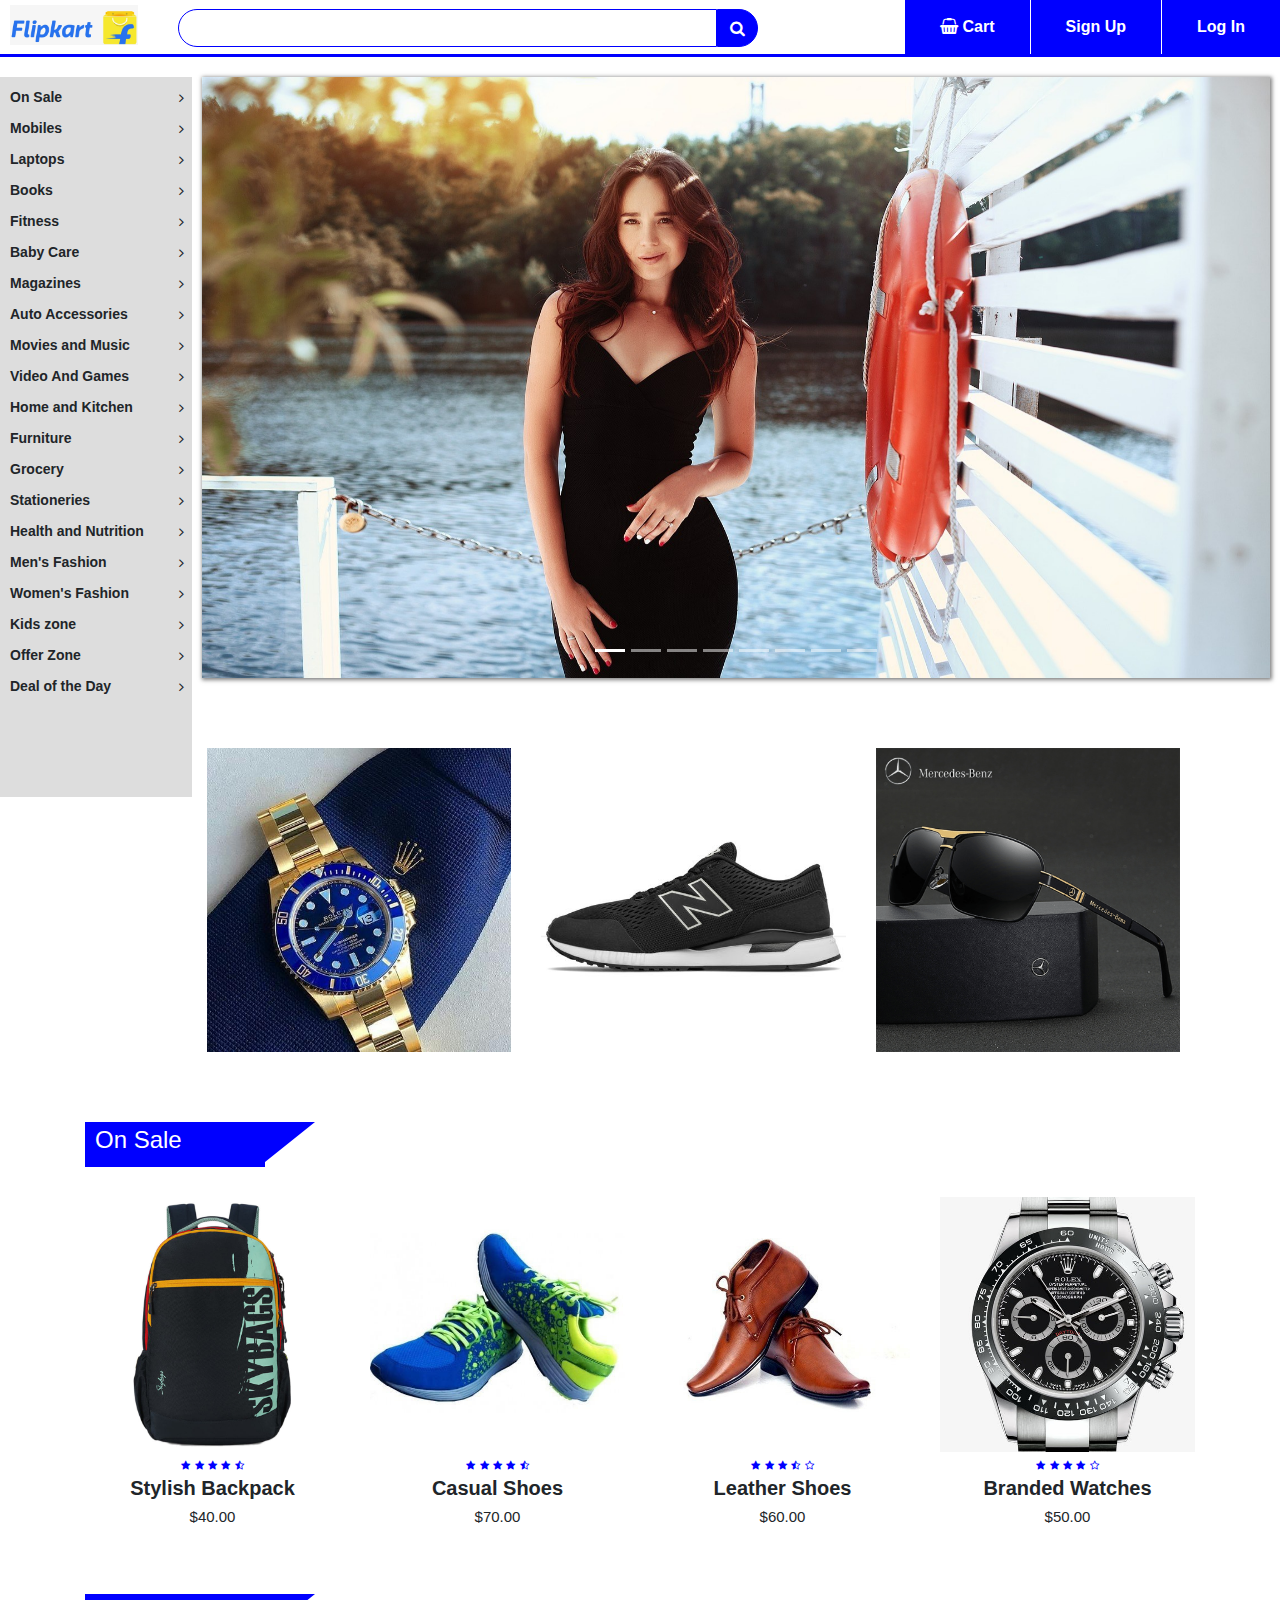
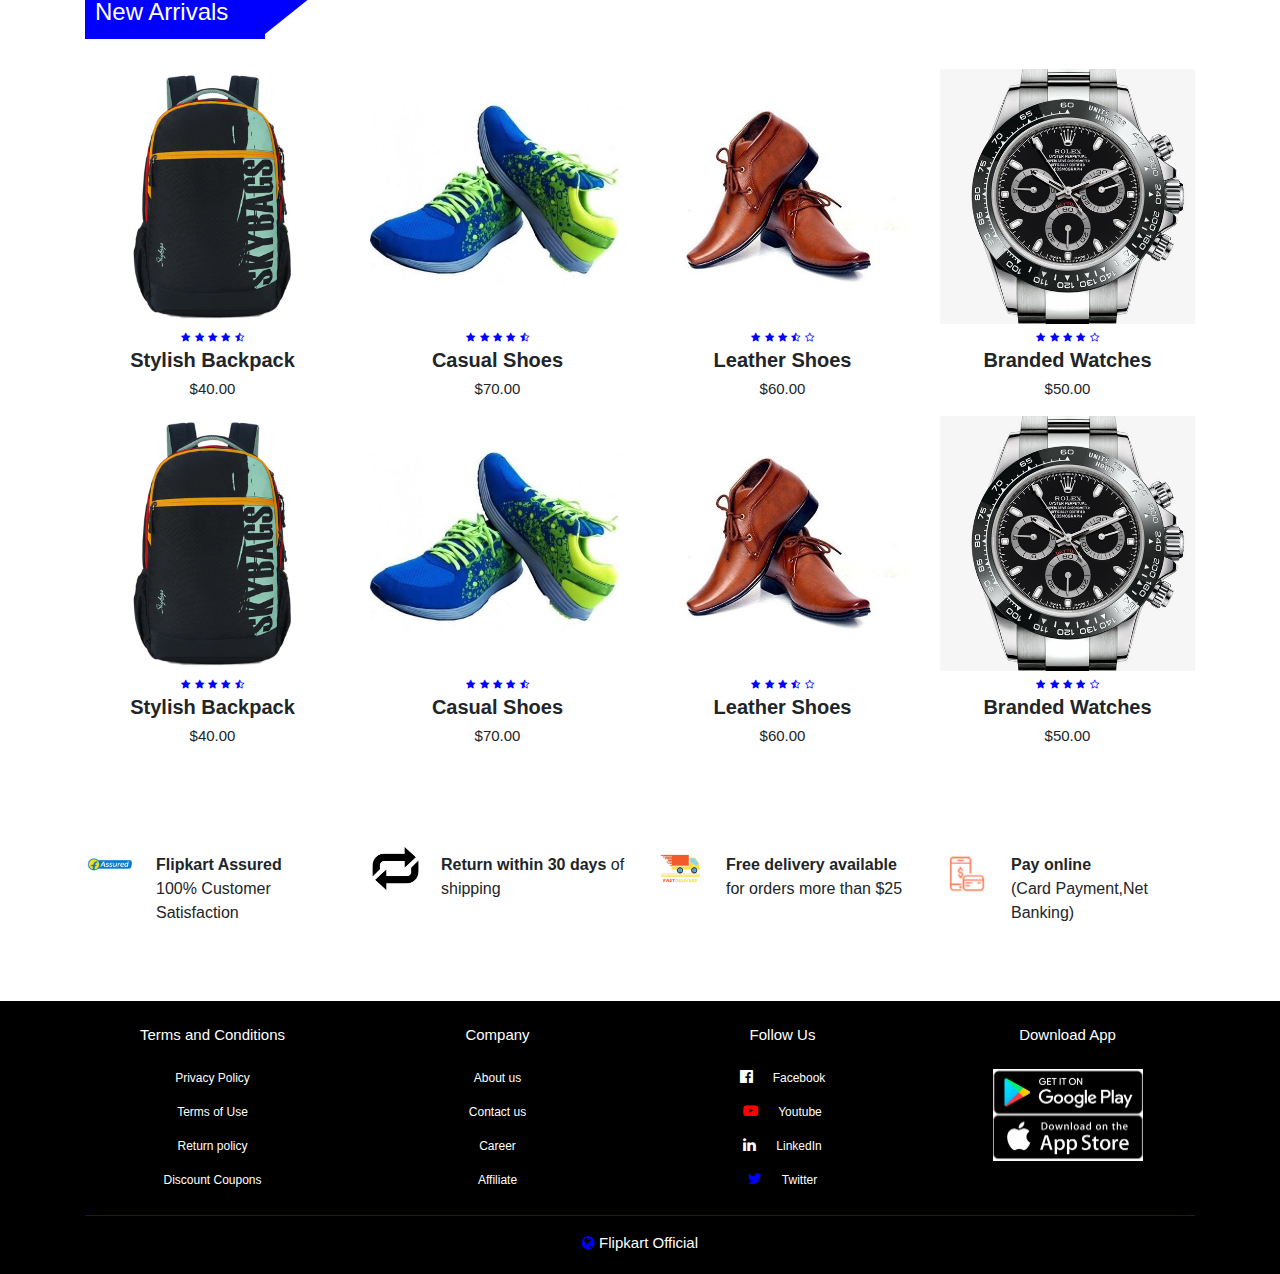
<file: e-commercewebsite/index.html>
<!DOCTYPE html>
<html>
<head>
	<title>E-commerce Website</title>
	<link rel="stylesheet" type="text/css" href="style.css">
	<link rel="stylesheet" href="https://stackpath.bootstrapcdn.com/bootstrap/4.3.1/css/bootstrap.min.css">
	<link rel="stylesheet" href="https://stackpath.bootstrapcdn.com/font-awesome/4.7.0/css/font-awesome.min.css"> 
	<script src="https://code.jquery.com/jquery-3.3.1.slim.min.js"></script>
	<script src="https://stackpath.bootstrapcdn.com/bootstrap/4.3.1/js/bootstrap.min.js"></script>
</head>
<body>

	<!--Top navigation bar--------------------->

	<div class="top-nav-bar">
		<div class="search-box">
			<i class="fa fa-bars" id="menu-btn" onclick="openmenu()"></i>
			<i class="fa fa-times" id="close-btn" onclick="closemenu()"></i>
			<img src="images/logo.png" title="Home" class="logo">
			<input type="text" class="form-control">
			<span class="input-group-text"><i class="fa fa-search" title="Search"></i></span>
		</div>
		<div class="menu-bar">
		<ul>
			<li><a href="#"><i class="fa fa-shopping-basket"></i>Cart</a></li>
			<li><a href="#">Sign Up</a></li>
			<li><a href="#">Log In</a></li>
		</ul>
		</div>
	</div>

	<!--Header--------------------------->

	<section class="header">
		<div class="side-menu" id="side-menu">
			<ul>
				<li>On Sale<i class="fa fa-angle-right"></i>
					<ul>
						<li>Sub Menu-1</li>
						<li>Sub Menu-1</li>
						<li>Sub Menu-1</li>
						<li>Sub Menu-1</li>
					</ul>
				</li>
				<li>Mobiles<i class="fa fa-angle-right"></i>
					<ul>
						<li>Sub Menu-2</li>
						<li>Sub Menu-2</li>
						<li>Sub Menu-2</li>
						<li>Sub Menu-2</li>
					</ul>
				</li>
				<li>Laptops<i class="fa fa-angle-right"></i>
					<ul>
						<li>Sub Menu-3</li>
						<li>Sub Menu-3</li>
						<li>Sub Menu-3</li>
						<li>Sub Menu-3</li>
					</ul>
				</li>
				<li>Books<i class="fa fa-angle-right"></i>
					<ul>
						<li>Sub Menu-4</li>
						<li>Sub Menu-4</li>
						<li>Sub Menu-4</li>
						<li>Sub Menu-4</li>
					</ul>
				</li>
				<li>Fitness<i class="fa fa-angle-right"></i>
					<ul>
						<li>Sub Menu-5</li>
						<li>Sub Menu-5</li>
						<li>Sub Menu-5</li>
						<li>Sub Menu-5</li>
					</ul>
				</li>
				<li>Baby Care<i class="fa fa-angle-right"></i>
					<ul>
						<li>Sub Menu-6</li>
						<li>Sub Menu-6</li>
						<li>Sub Menu-6</li>
						<li>Sub Menu-6</li>
					</ul>
				</li>
				<li>Magazines<i class="fa fa-angle-right"></i>
					<ul>
						<li>Sub Menu-7</li>
						<li>Sub Menu-7</li>
						<li>Sub Menu-7</li>
						<li>Sub Menu-7</li>
					</ul>
				</li>
				<li>Auto Accessories<i class="fa fa-angle-right"></i>
					<ul>
						<li>Sub Menu-8</li>
						<li>Sub Menu-8</li>
						<li>Sub Menu-8</li>
						<li>Sub Menu-8</li>
					</ul>
				</li>
				<li>Movies and Music<i class="fa fa-angle-right"></i>
					<ul>
						<li>Sub Menu-9</li>
						<li>Sub Menu-9</li>
						<li>Sub Menu-9</li>
						<li>Sub Menu-9</li>
					</ul>
				</li>
				<li>Video And Games<i class="fa fa-angle-right"></i>
					<ul>
						<li>Sub Menu-10</li>
						<li>Sub Menu-10</li>
						<li>Sub Menu-10</li>
						<li>Sub Menu-10</li>
					</ul>
				</li><li>Home and Kitchen<i class="fa fa-angle-right"></i>
					<ul>
						<li>Sub Menu-11</li>
						<li>Sub Menu-11</li>
						<li>Sub Menu-11</li>
						<li>Sub Menu-11</li>
					</ul>
				</li>
				<li>Furniture<i class="fa fa-angle-right"></i>
					<ul>
						<li>Sub Menu-12</li>
						<li>Sub Menu-12</li>
						<li>Sub Menu-12</li>
						<li>Sub Menu-12</li>
					</ul>
				</li>
				<li>Grocery<i class="fa fa-angle-right"></i>
					<ul>
						<li>Sub Menu-13</li>
						<li>Sub Menu-13</li>
						<li>Sub Menu-13</li>
						<li>Sub Menu-13</li>
					</ul>
				</li>
				<li>Stationeries<i class="fa fa-angle-right"></i>
					<ul>
						<li>Sub Menu-14</li>
						<li>Sub Menu-14</li>
						<li>Sub Menu-14</li>
						<li>Sub Menu-14</li>
					</ul>
				</li>
				<li>Health and Nutrition<i class="fa fa-angle-right"></i>
					<ul>
						<li>Sub Menu-15</li>
						<li>Sub Menu-15</li>
						<li>Sub Menu-15</li>
						<li>Sub Menu-15</li>
					</ul>
				</li>
				<li>Men's Fashion<i class="fa fa-angle-right"></i>
					<ul>
						<li>Sub Menu-16</li>
						<li>Sub Menu-16</li>
						<li>Sub Menu-16</li>
						<li>Sub Menu-16</li>
					</ul>
				</li>
				<li>Women's Fashion<i class="fa fa-angle-right"></i>
					<ul>
						<li>Sub Menu-17</li>
						<li>Sub Menu-17</li>
						<li>Sub Menu-17</li>
						<li>Sub Menu-17</li>
					</ul>
				</li>
				<li>Kids zone<i class="fa fa-angle-right"></i>
					<ul>
						<li>Sub Menu-18</li>
						<li>Sub Menu-18</li>
						<li>Sub Menu-18</li>
						<li>Sub Menu-18</li>
					</ul>
				</li>
				<li>Offer Zone<i class="fa fa-angle-right"></i>
					<ul>
						<li>Sub Menu-19</li>
						<li>Sub Menu-19</li>
						<li>Sub Menu-19</li>
						<li>Sub Menu-19</li>
					</ul>
				</li>
				<li>Deal of the Day<i class="fa fa-angle-right"></i>
				</li>
			</ul>
		</div>
		<div class="slider">
			<div id="slider" class="carousel slide carousel-fade" data-ride="carousel">
	 	 		<div class="carousel-inner">
	   			<div class="carousel-item active">
	     		 	<img src="images/pic21.jpg" class="d-block w-100">
	   			</div>
	   			<div class="carousel-item">
	      			<img src="images/pic7.jpg" class="d-block w-100">
	   			</div>
			    <div class="carousel-item">
			      <img src="images/pic6.jpg" class="d-block w-100">
			    </div>
			    <div class="carousel-item">
			      <img src="images/pic4.jpg" class="d-block w-100">
			    </div>
			    <div class="carousel-item">
			      <img src="images/pic8.jpg" class="d-block w-100">
			    </div>
			   <div class="carousel-item">
			      <img src="images/pic5.jpg" class="d-block w-100">
			    </div>
			    <div class="carousel-item">
			      <img src="images/pic3.jpg" class="d-block w-100">
			    </div>
			    <div class="carousel-item">
			      <img src="images/pic1.png" class="d-block w-100">
			    </div> 
	 	 		</div>
	 	 		<ol class="carousel-indicators">
    			<li data-target="#slider" data-slide-to="0" class="active"></li>
    			<li data-target="#slider" data-slide-to="1"></li>
    			<li data-target="#slider" data-slide-to="2"></li>
    			<li data-target="#slider" data-slide-to="3"></li>
    			<li data-target="#slider" data-slide-to="4"></li>
    			<li data-target="#slider" data-slide-to="5"></li>
    			<li data-target="#slider" data-slide-to="6"></li>
    			<li data-target="#slider" data-slide-to="7"></li>
  				</ol>
			</div>
		</div>
	</section>
		<!--feautured-categories------------------>
	<section class="featured-categories">
		<div class="container">
			<div class="row">
				<div class="col-md-4">
					<img src="images/pic9.jpeg" title="Watches">
				</div>
				<div class="col-md-4">
					<img src="images/pic14.jpg" title="Shoes">
				</div>
				<div class="col-md-4">
					<img src="images/pic11.png" title="Sunglasses">
				</div>
			</div>
		</div>
	</section>
		<!--On Sale Products------------------->
	<section class="On-Sale">
		<div class="container">
			<div class="title-box">
				<h2>On Sale</h2>
			</div>
			<div class="row">
				<div class="col-md-3">
					<div class="product-top">
						<a href="product.html"><img src="images/pic16.jpg" title="Backpacks"></a>
						<div class="overlay-right">
							<button type="button" class="btn btn-secondary" title="Quick Shopping"><i class="fa fa-eye"></i>
							</button>
							<button type="button" class="btn btn-secondary" title="Add to WishList"><i class="fa fa-heart-o"></i>
							</button>
							<button type="button" class="btn btn-secondary" title="Add to Cart"><i class="fa fa-shopping-cart"></i>
							</button>
						</div>
					</div>
					<div class="product-bottom text-center">
						<i class="fa fa-star"></i>
						<i class="fa fa-star"></i>
						<i class="fa fa-star"></i>
						<i class="fa fa-star"></i>
						<i class="fa fa-star-half-o"></i>
						 	<h3>Stylish Backpack</h3>
						 	<h5>$40.00</h5>
					</div>
				</div>
				<div class="col-md-3">
					<div class="product-top">
						<a href="product.html"><img src="images/pic19.jpg" title="Casual Shoes"></a>
						<div class="overlay-right">
							<button type="button" class="btn btn-secondary" title="Quick Shopping"><i class="fa fa-eye"></i>
							</button>
							<button type="button" class="btn btn-secondary" title="Add to WishList"><i class="fa fa-heart-o"></i>
							</button>
							<button type="button" class="btn btn-secondary" title="Add to Cart"><i class="fa fa-shopping-cart"></i>
							</button>
						</div>
					</div>
					<div class="product-bottom text-center">
						<i class="fa fa-star"></i>
						<i class="fa fa-star"></i>
						<i class="fa fa-star"></i>
						<i class="fa fa-star"></i>
						<i class="fa fa-star-half-o"></i>
						 	<h3>Casual Shoes</h3>
						 	<h5>$70.00</h5>
					</div>
				</div>
				<div class="col-md-3">
					<div class="product-top">
						<a href="product.html"><img src="images/pic20.jpg" title="Leather Shoes"></a>
						<div class="overlay-right">
							<button type="button" class="btn btn-secondary" title="Quick Shopping"><i class="fa fa-eye"></i>
							</button>
							<button type="button" class="btn btn-secondary" title="Add to WishList"><i class="fa fa-heart-o"></i>
							</button>
							<button type="button" class="btn btn-secondary" title="Add to Cart"><i class="fa fa-shopping-cart"></i>
							</button>
						</div>
					</div>
					<div class="product-bottom text-center">
						<i class="fa fa-star"></i>
						<i class="fa fa-star"></i>
						<i class="fa fa-star"></i>
						<i class="fa fa-star-half-o"></i>
						<i class="fa fa-star-o"></i>
						 	<h3>Leather Shoes</h3>
						 	<h5>$60.00</h5>
					</div>
				</div>
				<div class="col-md-3">
					<div class="product-top">
						<a href="product.html"><img src="images/pic18.jpg" title="Branded Watches"></a>
						<div class="overlay-right">
							<button type="button" class="btn btn-secondary" title="Quick Shopping"><i class="fa fa-eye"></i>
							</button>
							<button type="button" class="btn btn-secondary" title="Add to WishList"><i class="fa fa-heart-o"></i>
							</button>
							<button type="button" class="btn btn-secondary" title="Add to Cart"><i class="fa fa-shopping-cart"></i>
							</button>
						</div>
					</div>
					<div class="product-bottom text-center">
						<i class="fa fa-star"></i>
						<i class="fa fa-star"></i>
						<i class="fa fa-star"></i>
						<i class="fa fa-star"></i>
						<i class="fa fa-star-o"></i>
						 	<h3>Branded Watches</h3>
						 	<h5>$50.00</h5>
					</div>
				</div>
			</div>
		</div>
	</section>

	          <!--New Products----------------->
	<section class="new-product">
		<div class="container">
			<div class="title-box">
				<h2>New Arrivals</h2>
			</div>
			<div class="row">
				<div class="col-md-3">
					<div class="product-top">
						<img src="images/pic16.jpg" title="Backpacks">
						<div class="overlay-right">
							<button type="button" class="btn btn-secondary" title="Quick Shopping"><i class="fa fa-eye"></i>
							</button>
							<button type="button" class="btn btn-secondary" title="Add to WishList"><i class="fa fa-heart-o"></i>
							</button>
							<button type="button" class="btn btn-secondary" title="Add to Cart"><i class="fa fa-shopping-cart"></i>
							</button>
						</div>
					</div>
					<div class="product-bottom text-center">
						<i class="fa fa-star"></i>
						<i class="fa fa-star"></i>
						<i class="fa fa-star"></i>
						<i class="fa fa-star"></i>
						<i class="fa fa-star-half-o"></i>
						 	<h3>Stylish Backpack</h3>
						 	<h5>$40.00</h5>
					</div>
				</div>
				<div class="col-md-3">
					<div class="product-top">
						<img src="images/pic19.jpg" title="Casual Shoes">
						<div class="overlay-right">
							<button type="button" class="btn btn-secondary" title="Quick Shopping"><i class="fa fa-eye"></i>
							</button>
							<button type="button" class="btn btn-secondary" title="Add to WishList"><i class="fa fa-heart-o"></i>
							</button>
							<button type="button" class="btn btn-secondary" title="Add to Cart"><i class="fa fa-shopping-cart"></i>
							</button>
						</div>
					</div>
					<div class="product-bottom text-center">
						<i class="fa fa-star"></i>
						<i class="fa fa-star"></i>
						<i class="fa fa-star"></i>
						<i class="fa fa-star"></i>
						<i class="fa fa-star-half-o"></i>
						 	<h3>Casual Shoes</h3>
						 	<h5>$70.00</h5>
					</div>
				</div>
				<div class="col-md-3">
					<div class="product-top">
						<img src="images/pic20.jpg" title="Leather Shoes">
						<div class="overlay-right">
							<button type="button" class="btn btn-secondary" title="Quick Shopping"><i class="fa fa-eye"></i>
							</button>
							<button type="button" class="btn btn-secondary" title="Add to WishList"><i class="fa fa-heart-o"></i>
							</button>
							<button type="button" class="btn btn-secondary" title="Add to Cart"><i class="fa fa-shopping-cart"></i>
							</button>
						</div>
					</div>
					<div class="product-bottom text-center">
						<i class="fa fa-star"></i>
						<i class="fa fa-star"></i>
						<i class="fa fa-star"></i>
						<i class="fa fa-star-half-o"></i>
						<i class="fa fa-star-o"></i>
						 	<h3>Leather Shoes</h3>
						 	<h5>$60.00</h5>
					</div>
				</div>
				<div class="col-md-3">
					<div class="product-top">
						<img src="images/pic18.jpg" title="Branded Watches">
						<div class="overlay-right">
							<button type="button" class="btn btn-secondary" title="Quick Shopping"><i class="fa fa-eye"></i>
							</button>
							<button type="button" class="btn btn-secondary" title="Add to WishList"><i class="fa fa-heart-o"></i>
							</button>
							<button type="button" class="btn btn-secondary" title="Add to Cart"><i class="fa fa-shopping-cart"></i>
							</button>
						</div>
					</div>
					<div class="product-bottom text-center">
						<i class="fa fa-star"></i>
						<i class="fa fa-star"></i>
						<i class="fa fa-star"></i>
						<i class="fa fa-star"></i>
						<i class="fa fa-star-o"></i>
						 	<h3>Branded Watches</h3>
						 	<h5>$50.00</h5>
					</div>
				</div>
				<div class="col-md-3">
					<div class="product-top">
						<img src="images/pic16.jpg" title="Backpacks">
						<div class="overlay-right">
							<button type="button" class="btn btn-secondary" title="Quick Shopping"><i class="fa fa-eye"></i>
							</button>
							<button type="button" class="btn btn-secondary" title="Add to WishList"><i class="fa fa-heart-o"></i>
							</button>
							<button type="button" class="btn btn-secondary" title="Add to Cart"><i class="fa fa-shopping-cart"></i>
							</button>
						</div>
					</div>
					<div class="product-bottom text-center">
						<i class="fa fa-star"></i>
						<i class="fa fa-star"></i>
						<i class="fa fa-star"></i>
						<i class="fa fa-star"></i>
						<i class="fa fa-star-half-o"></i>
						 	<h3>Stylish Backpack</h3>
						 	<h5>$40.00</h5>
					</div>
				</div>
				<div class="col-md-3">
					<div class="product-top">
						<img src="images/pic19.jpg" title="Casual Shoes">
						<div class="overlay-right">
							<button type="button" class="btn btn-secondary" title="Quick Shopping"><i class="fa fa-eye"></i>
							</button>
							<button type="button" class="btn btn-secondary" title="Add to WishList"><i class="fa fa-heart-o"></i>
							</button>
							<button type="button" class="btn btn-secondary" title="Add to Cart"><i class="fa fa-shopping-cart"></i>
							</button>
						</div>
					</div>
					<div class="product-bottom text-center">
						<i class="fa fa-star"></i>
						<i class="fa fa-star"></i>
						<i class="fa fa-star"></i>
						<i class="fa fa-star"></i>
						<i class="fa fa-star-half-o"></i>
						 	<h3>Casual Shoes</h3>
						 	<h5>$70.00</h5>
					</div>
				</div>
				<div class="col-md-3">
					<div class="product-top">
						<img src="images/pic20.jpg" title="Leather Shoes">
						<div class="overlay-right">
							<button type="button" class="btn btn-secondary" title="Quick Shopping"><i class="fa fa-eye"></i>
							</button>
							<button type="button" class="btn btn-secondary" title="Add to WishList"><i class="fa fa-heart-o"></i>
							</button>
							<button type="button" class="btn btn-secondary" title="Add to Cart"><i class="fa fa-shopping-cart"></i>
							</button>
						</div>
					</div>
					<div class="product-bottom text-center">
						<i class="fa fa-star"></i>
						<i class="fa fa-star"></i>
						<i class="fa fa-star"></i>
						<i class="fa fa-star-half-o"></i>
						<i class="fa fa-star-o"></i>
						 	<h3>Leather Shoes</h3>
						 	<h5>$60.00</h5>
					</div>
				</div>
				<div class="col-md-3">
					<div class="product-top">
						<img src="images/pic18.jpg" title="Branded Watches">
						<div class="overlay-right">
							<button type="button" class="btn btn-secondary" title="Quick Shopping"><i class="fa fa-eye"></i>
							</button>
							<button type="button" class="btn btn-secondary" title="Add to WishList"><i class="fa fa-heart-o"></i>
							</button>
							<button type="button" class="btn btn-secondary" title="Add to Cart"><i class="fa fa-shopping-cart"></i>
							</button>
						</div>
					</div>
					<div class="product-bottom text-center">
						<i class="fa fa-star"></i>
						<i class="fa fa-star"></i>
						<i class="fa fa-star"></i>
						<i class="fa fa-star"></i>
						<i class="fa fa-star-o"></i>
						 	<h3>Branded Watches</h3>
						 	<h5>$50.00</h5>
					</div>
				</div>
			</div>
		</div>
	</section>

	<!--Website Features------------------>

	<section class="website-features">
		<div class="container">
			<div class="row">
				<div class="col-md-3 feature-box">
					<img src="images/pic26.jpg">
					<div class="feature-text">
						<p><b>Flipkart Assured</b><br>100% Customer Satisfaction</p>
					</div>
				</div>
				<div class="col-md-3 feature-box">
					<img src="images/pic23.png">
					<div class="feature-text">
						<p><b>Return within 30 days</b> of shipping</p>
					</div>
				</div>
				<div class="col-md-3 feature-box">
					<img src="images/pic24.jpg">
					<div class="feature-text">
						<p><b>Free delivery available</b> for orders more than $25</p>
					</div>
				</div>
				<div class="col-md-3 feature-box">
					<img src="images/pic25.png">
					<div class="feature-text">
						<p><b>Pay online</b><br>(Card Payment,Net Banking)</p>
					</div>
				</div>
			</div>
		</div>
	</section>

	<!--Footer---------------------->

	<section class="footer">
		<div class="container text-center">
			<div class="row">
				<div class="col-md-3">
					<h1>Terms and Conditions</h1>
					<a href="#"><p>Privacy Policy</p></a>
					<a href="#"><p>Terms of Use</p></a>
					<a href="#"><p>Return policy</p></a>
					<a href="#"><p>Discount Coupons</p></a>
				</div>
				<div class="col-md-3">
					<h1>Company</h1>
					<a href="#"><p>About us</p></a>
					<a href="#"><p>Contact us</p></a>
					<a href="#"><p>Career</p></a>
					<a href="#"><p>Affiliate</p></a>
				</div>
				<div class="col-md-3">
					<h1>Follow Us</h1>
					<a href="#"><p><i class="fa fa-facebook-official"></i>Facebook</p></a>
					<a href="#"><p><i class="fa fa-youtube-play"></i>Youtube</p></a>
					<a href="#"><p><i class="fa fa-linkedin"></i>LinkedIn</p></a>
					<a href="#"><p><i class="fa fa-twitter"></i>Twitter</p></a>
				</div>
				<div class="col-md-3 footer-image">
					<h1>Download App</h1>
					<img src="images/pic27.jpg">
				</div>
			</div>
			<hr>
			<p class="copyright"><i class="fa fa-globe"></i>  Flipkart Official</p>
		</div>
	</section>
	<script>
		function openmenu(){
			document.getElementById("side-menu").style.display="block";
			document.getElementById("menu-btn").style.display="none";
			document.getElementById("close-btn").style.display="block";
		}
		function closemenu(){
			document.getElementById("side-menu").style.display="none";
			document.getElementById("menu-btn").style.display="block";
			document.getElementById("close-btn").style.display="none";
		}
	</script>
	
</body>
</html>
</file>
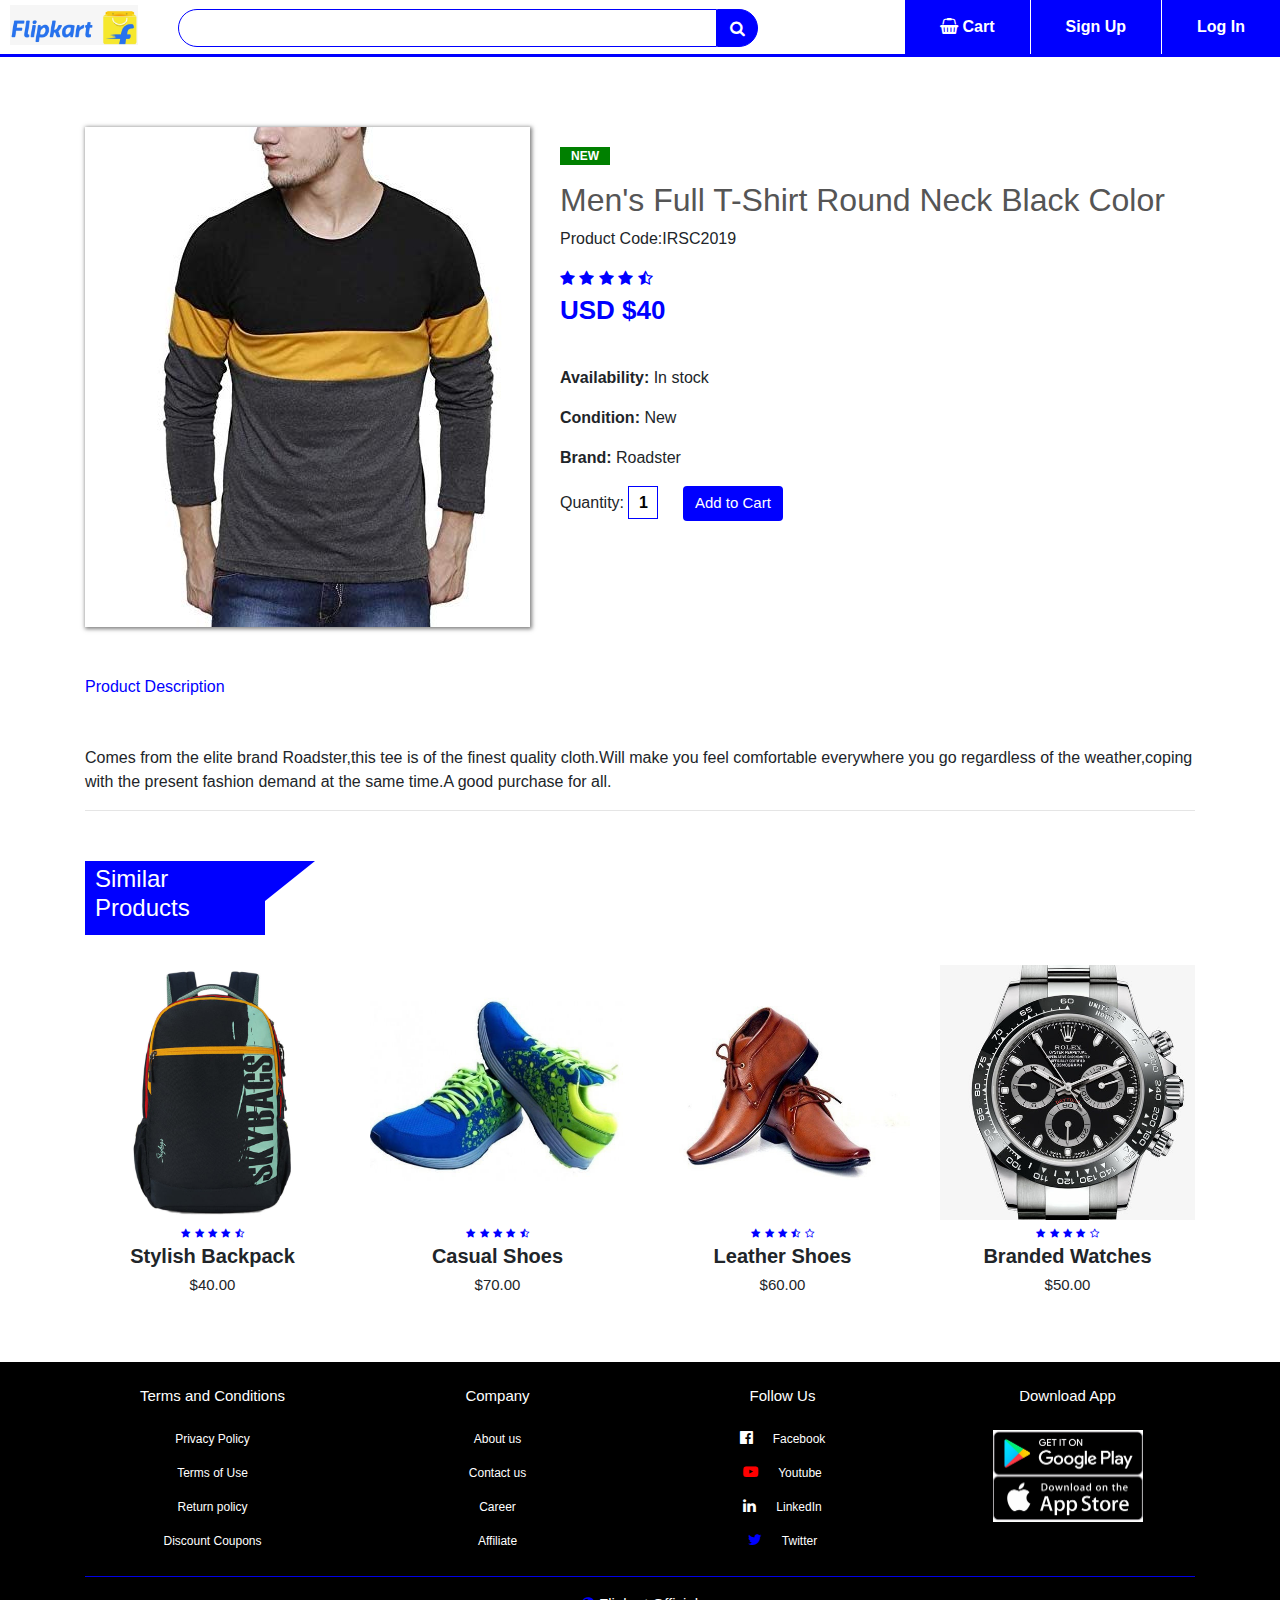
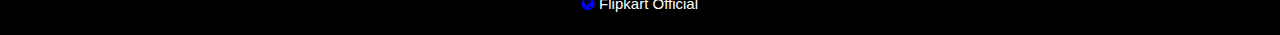
<file: e-commercewebsite/product.html>
<!DOCTYPE html>
<html>
<head>
	<title>E-commerce Website Single Product</title>
	<link rel="stylesheet" type="text/css" href="style.css">
	<link rel="stylesheet" href="https://stackpath.bootstrapcdn.com/bootstrap/4.3.1/css/bootstrap.min.css">
	<link rel="stylesheet" href="https://stackpath.bootstrapcdn.com/font-awesome/4.7.0/css/font-awesome.min.css"> 
	<script src="https://code.jquery.com/jquery-3.3.1.slim.min.js"></script>
	<script src="https://stackpath.bootstrapcdn.com/bootstrap/4.3.1/js/bootstrap.min.js"></script>
</head>
<body>

	<!--Top navigation bar----------------------->

	<div class="top-nav-bar">
		<div class="search-box">
			<i class="fa fa-bars" id="menu-btn" onclick="openmenu()"></i>
			<i class="fa fa-times" id="close-btn" onclick="closemenu()"></i>
			<a href="index.html"><img src="images/logo.png" title="Home" class="logo"></a>
			<input type="text" class="form-control">
			<span class="input-group-text"><i class="fa fa-search" title="Search"></i></span>
		</div>
		<div class="menu-bar">
		<ul>
			<li><a href="#"><i class="fa fa-shopping-basket"></i>Cart</a></li>
			<li><a href="#">Sign Up</a></li>
			<li><a href="#">Log In</a></li>
		</ul>
		</div>
	</div>

	<!--Single product------------------->

	<section class="single-product">
		<div class="container">
			<div class="row">
				<div class="col-md-5">
					<div id="product-slider" class="carousel slide carousel-fade" data-ride="carousel">
		 	 		<div class="carousel-inner">
			   			<div class="carousel-item active">
			     		 	<img src="images/pic28.jpg" class="d-block">
			   			</div>
			   			<div class="carousel-item">
			      			<img src="images/pic29.jpg" class="d-block">
			   			</div>
					    <div class="carousel-item">
					      <img src="images/pic30.jpg" class="d-block">
					    </div>
						<a class="carousel-control-prev" href="#product-slider" role="button" data-slide="prev">
					    <span class="carousel-control-prev-icon" aria-hidden="true"></span>
					    <span class="sr-only">Previous</span>
					  	</a>
					  	<a class="carousel-control-next" href="#product-slider" role="button" data-slide="next">
					    <span class="carousel-control-next-icon" aria-hidden="true"></span>
					    <span class="sr-only">Next</span>
					  	</a>
		 	 		</div>
					</div>
				</div>
				<div class="col-md-7">
					<p class="new-arrival text-center">NEW</p>
					<h2>Men's Full T-Shirt Round Neck Black Color</h2>
					<p>Product Code:IRSC2019</p>
					<i class="fa fa-star"></i>
					<i class="fa fa-star"></i>
					<i class="fa fa-star"></i>
					<i class="fa fa-star"></i>
					<i class="fa fa-star-half-o"></i>
					<p class="price">USD $40</p>
					<p><b>Availability:</b> In stock</p>
					<p><b>Condition:</b> New</p>
					<p><b>Brand:</b> Roadster</p>
					<label>Quantity: </label>
					<input type="text" value="1">
					<button type="button" class="btn btn-primary">Add to Cart</button>
				</div>
			</div>
		</div>
	</section>

	<!--Product Description----------->

	<section class="product-description">
		<div class="container">
			<h6>Product Description</h6>
			<p>Comes from the elite brand Roadster,this tee is of the finest quality cloth.Will make you feel comfortable everywhere you go regardless of the weather,coping with the present fashion demand at the same time.A good purchase for all.</p>
			<hr>
		</div>

		<div class="container">
			<div class="title-box">
				<h2>Similar Products</h2>
			</div>
			<div class="row">
				<div class="col-md-3">
					<div class="product-top">
						<img src="images/pic16.jpg" title="Backpacks">
						<div class="overlay-right">
							<button type="button" class="btn btn-secondary" title="Quick Shopping"><i class="fa fa-eye"></i>
							</button>
							<button type="button" class="btn btn-secondary" title="Add to WishList"><i class="fa fa-heart-o"></i>
							</button>
							<button type="button" class="btn btn-secondary" title="Add to Cart"><i class="fa fa-shopping-cart"></i>
							</button>
						</div>
					</div>
					<div class="product-bottom text-center">
						<i class="fa fa-star"></i>
						<i class="fa fa-star"></i>
						<i class="fa fa-star"></i>
						<i class="fa fa-star"></i>
						<i class="fa fa-star-half-o"></i>
						 	<h3>Stylish Backpack</h3>
						 	<h5>$40.00</h5>
					</div>
				</div>
				<div class="col-md-3">
					<div class="product-top">
						<img src="images/pic19.jpg" title="Casual Shoes">
						<div class="overlay-right">
							<button type="button" class="btn btn-secondary" title="Quick Shopping"><i class="fa fa-eye"></i>
							</button>
							<button type="button" class="btn btn-secondary" title="Add to WishList"><i class="fa fa-heart-o"></i>
							</button>
							<button type="button" class="btn btn-secondary" title="Add to Cart"><i class="fa fa-shopping-cart"></i>
							</button>
						</div>
					</div>
					<div class="product-bottom text-center">
						<i class="fa fa-star"></i>
						<i class="fa fa-star"></i>
						<i class="fa fa-star"></i>
						<i class="fa fa-star"></i>
						<i class="fa fa-star-half-o"></i>
						 	<h3>Casual Shoes</h3>
						 	<h5>$70.00</h5>
					</div>
				</div>
				<div class="col-md-3">
					<div class="product-top">
						<img src="images/pic20.jpg" title="Leather Shoes">
						<div class="overlay-right">
							<button type="button" class="btn btn-secondary" title="Quick Shopping"><i class="fa fa-eye"></i>
							</button>
							<button type="button" class="btn btn-secondary" title="Add to WishList"><i class="fa fa-heart-o"></i>
							</button>
							<button type="button" class="btn btn-secondary" title="Add to Cart"><i class="fa fa-shopping-cart"></i>
							</button>
						</div>
					</div>
					<div class="product-bottom text-center">
						<i class="fa fa-star"></i>
						<i class="fa fa-star"></i>
						<i class="fa fa-star"></i>
						<i class="fa fa-star-half-o"></i>
						<i class="fa fa-star-o"></i>
						 	<h3>Leather Shoes</h3>
						 	<h5>$60.00</h5>
					</div>
				</div>
				<div class="col-md-3">
					<div class="product-top">
						<img src="images/pic18.jpg" title="Branded Watches">
						<div class="overlay-right">
							<button type="button" class="btn btn-secondary" title="Quick Shopping"><i class="fa fa-eye"></i>
							</button>
							<button type="button" class="btn btn-secondary" title="Add to WishList"><i class="fa fa-heart-o"></i>
							</button>
							<button type="button" class="btn btn-secondary" title="Add to Cart"><i class="fa fa-shopping-cart"></i>
							</button>
						</div>
					</div>
					<div class="product-bottom text-center">
						<i class="fa fa-star"></i>
						<i class="fa fa-star"></i>
						<i class="fa fa-star"></i>
						<i class="fa fa-star"></i>
						<i class="fa fa-star-o"></i>
						 	<h3>Branded Watches</h3>
						 	<h5>$50.00</h5>
					</div>
				</div>
			</div>
		</div>

	</section>

	<!--Footer-------------------------->

	<section class="footer">
		<div class="container text-center">
			<div class="row">
				<div class="col-md-3">
					<h1>Terms and Conditions</h1>
					<a href="#"><p>Privacy Policy</p></a>
					<a href="#"><p>Terms of Use</p></a>
					<a href="#"><p>Return policy</p></a>
					<a href="#"><p>Discount Coupons</p></a>
				</div>
				<div class="col-md-3">
					<h1>Company</h1>
					<a href="#"><p>About us</p></a>
					<a href="#"><p>Contact us</p></a>
					<a href="#"><p>Career</p></a>
					<a href="#"><p>Affiliate</p></a>
				</div>
				<div class="col-md-3">
					<h1>Follow Us</h1>
					<a href="#"><p><i class="fa fa-facebook-official"></i>Facebook</p></a>
					<a href="#"><p><i class="fa fa-youtube-play"></i>Youtube</p></a>
					<a href="#"><p><i class="fa fa-linkedin"></i>LinkedIn</p></a>
					<a href="#"><p><i class="fa fa-twitter"></i>Twitter</p></a>
				</div>
				<div class="col-md-3 footer-image">
					<h1>Download App</h1>
					<img src="images/pic27.jpg">
				</div>
			</div>
			<hr>
			<p class="copyright"><i class="fa fa-globe"></i>  Flipkart Official</p>
		</div>
	</section>
	<script>
		function openmenu(){
			document.getElementById("side-menu").style.display="block";
			document.getElementById("menu-btn").style.display="none";
			document.getElementById("close-btn").style.display="block";
		}
		function closemenu(){
			document.getElementById("side-menu").style.display="none";
			document.getElementById("menu-btn").style.display="block";
			document.getElementById("close-btn").style.display="none";
		}
	</script>
	
</body>
</html>
</file>
<file: e-commercewebsite/style.css>
*{
	margin: 0;
	padding: 0;
}

body{
	background-color: #f1f3f4;
	font-family: sans-serif;
}

.top-nav-bar{
	height: 57px;
	top: 0;
	position: sticky;
	background: #fff;
	margin-bottom: 20px;
	border-bottom: 3px solid blue;
	z-index: 2;
}

.logo{
	height: 40px;
	margin: 5px 10px;
	cursor: pointer;
}

.form-control{
	margin-top: 9px !important;
	margin-left: 30px !important;
	border: 1px solid blue !important;
	border-top-left-radius: 20px !important;
	border-bottom-left-radius: 20px !important;
	border-top-right-radius: 0 !important;
	border-bottom-right-radius: 0 !important;
	box-shadow: none !important;
}

.input-group-text{
	background: blue !important;
	border: 1px solid blue !important;
	margin: 8.5px 10px 3px 0 !important;
	border-top-left-radius: 0 !important;
	border-bottom-left-radius: 0 !important;
	border-top-right-radius: 20px !important;
	border-bottom-right-radius: 20px !important;
	cursor: pointer;
}

.search-box{
	display: inline-flex;
	width: 60%;
}

.fa-search{
	color: #fff;
}

.menu-bar{
	width: 40%;
	height: 57px;
	float: right;
}

.menu-bar ul{
	display: inline-flex;
	float: right;
}

.menu-bar ul li{
	border-left: 1px solid #fff;
	list-style-type: none;
	padding: 15px 35px;
	text-align: center;
	background-color: blue;
	cursor: pointer;
}

.menu-bar ul li a{ 
	font-size: 16px;
	font-weight: bold;
	color: #fff;
	text-decoration: none
}

.fa-shopping-basket{
	margin-right: 5px;
}

@media only screen and (max-width: 980px)
{
	.top-nav-bar{
		height: 118px;
		border-bottom: 0;
	}
	.search-box{
		width: 100%;
	}
	.menu-bar{
		width: 100%;
		margin-left: 0;
		padding: 0 10px;
	}
	.menu-bar ul{
		margin: 10px 0;
		width:: 100%;
	}
	.menu-bar ul li{
		height: 65px;
		width: 100%;
	}
}

/*---------------------Side-Menu-----------------*/

.side-menu{
	height: 720px;
	width: 15%;
	font-size: 14px;
	float: left;
	z-index: 2;
	background-color: #ddd;
}

.side-menu ul{
	margin-left: 10px;
}

.side-menu ul li{
	list-style-type: none;
	font-weight: bold;
	margin-top: 10px;
	cursor: pointer;
}

.side-menu ul li:hover{
	color: blue;
}

.side-menu ul li ul{
	display: none;
	z-index: 10;
	top: 77px;
}

.side-menu ul li:hover ul{
	display: block;
	height: 400px;
	margin-left: 14%;
	padding: 0 100px 10px 10px;
	position: fixed;
	background: white;
	box-shadow: 1px 1px 4px 1px rgba(0,0,0,0.5);
} 

.fa-angle-right{
	margin-top: 4px;
	margin-right: 8px;
	float: right;
}

#menu-btn, #close-btn{
	font-size: 30px;
	margin: 10px;
	color: blue;
	display: none;
}

@media only screen and (max-width: 980px){
	.side-menu{
		width: 75px;
		height: 750px;
		z-index: 20;
		top: 133px;
		position: absolute;
		font-size: 12px;
		display: none;
	}
	.side-menu ul li ul{
		top: 133px;
	}
	.side-menu ul li:hover ul{
		margin-left: 31%;
	}
	#menu-btn{
		display: block;
		cursor: pointer;
	}
}

/*---------------Slider CSS------------------------*/

.slider{
	width: 85%;
	margin-left: 15%;
	padding: 0 10px;
}

.carousel{
	box-shadow: 1px 1px 4px 1px rgba(0,0,0,0.5);
}

.carousel-indicators{
	z-index: 1 !important;
}

@media only screen and (max-width: 980px){
	.slider{
		width:100%;
		margin-left: 0;
	}
}

/*----------------Featured Categories CSS--------------*/

.featured-categories{
	margin: 50px 0;
}

.featured-categories img{
	width: 100%;
	padding: 20px 0;
	transition: 1s;
	cursor: pointer;
}

.featured-categories img:hover{
	transform: scale(1.1);
}

/*---------------On Sale Products CSS--------------*/

.title-box{
	background: blue;
	color: #fff;
	width: 180px;
	padding: 4px 10px;
	margin-bottom: 30px;
	display: flex;
}

.title-box h2{
	font-size: 24px;
}

.title-box::after{
	content: '';
	border-top: 40px solid blue;
	border-right: 50px solid transparent;
	position: absolute;
	display: flex;
	margin-top: -4px;
	margin-left: 170px;
}

/*-------------Product-top CSS----------------*/

.product-top img{
	width: 100%;
	cursor: pointer;
}

.overlay-right{
	display: block;
	opacity: 0;
	position: absolute;
	top: 100%;
	margin-left: 0;
	width: 70px;
}

.overlay-right .fa{
	cursor: pointer;
	background-color: #fff;
	color: #000;
	height: 35px;
	width: 35px;
	font-size: 20px;
	padding: 7px;
	margin-top: 5%;
	margin-bottom: 5%;
}

.overlay-right .btn-secondary{
	background: none !important;
	border: none !important;
	box-shadow: none !important;
}

.product-top:hover .overlay-right{
	opacity: 1;
	margin-left: 5%;
	transition: 0.5s;
	top: 0px;
}

/*----------------Product-bottom CSS-------------*/

.product-bottom .fa{
	color: blue;
	font-size: 10px;
}

.product-bottom h3{
	font-size: 20px;
	font-weight: bold;
}

.product-bottom h5{
	font-size: 15px;
	padding-bottom: 10px;
}

.new-product{
	margin: 50px 0;
}

/*-------------------Website-Features---------------*/

.website-features{
	margin: 60px 0;
}

.website-features img{
	width: 20%;
}

.feature-text{
	margin-top: 10px;
	float: right;
	width: 80%;
	padding-left: 20px;
}

.feature-box{
	padding-top: 20px;
}

/*---------------------Footer-------------------------*/

.footer{
	margin-top: 50px;
	background: #000;
	color: #fff;
}

.footer h1{
	font-size: 15px;
	margin: 25px 0;
}

.footer a{
	color: #fff;
	font-size: 12px;
}

.copyright{
	margin-bottom: -80px;
	text-align: center;
	font-size: 15px;
	padding-bottom: 20px;
}

.fa-youtube-play{
	color: red;
}
.fa-twitter{
	color: blue;
}

.fa-globe{
	color: blue;
	font-size: 15px;
}

.footer hr{
	margin-top: 10px;
	background-color: blue;
}

.footer-image img{
	width: 150px;
}

.footer .row .fa{
	padding-right: 20px;
	font-size: 15px;
}

/*--------------------Single Product-------------------*/

.single-product{
	margin-top: 70px;
}

.new-arrival{
	background: green;
	width: 50px;
	color: #fff;
	font-size: 12px;
	font-weight: bold;
	margin-top: 20px;
}

.col-md-7 h2{
	color: #555;
}

.single-product .fa{
	color: blue;
}

.single-product .price{
	color: blue;
	font-size: 26px;
	font-weight: bold;
	padding-bottom: 20px;
}

.single-product input{
	border: 1px solid blue;
	font-weight: bold;
	height: 33px;
	text-align: center;
	width: 30px;
}

.single-product .btn-primary{
	background: blue !important;
	color: #fff;
	font-size: 15px;
	margin-left: 20px;
	border: none;
	box-shadow: none !important;
}

/*------------------Product Description---------------------*/

.product-description h6{
	margin-top: 50px;
	color: blue;
}

.product-description p{
	margin-top: 50px;
}


.product-description hr{
	margin-bottom: 50px;
}
</file>
